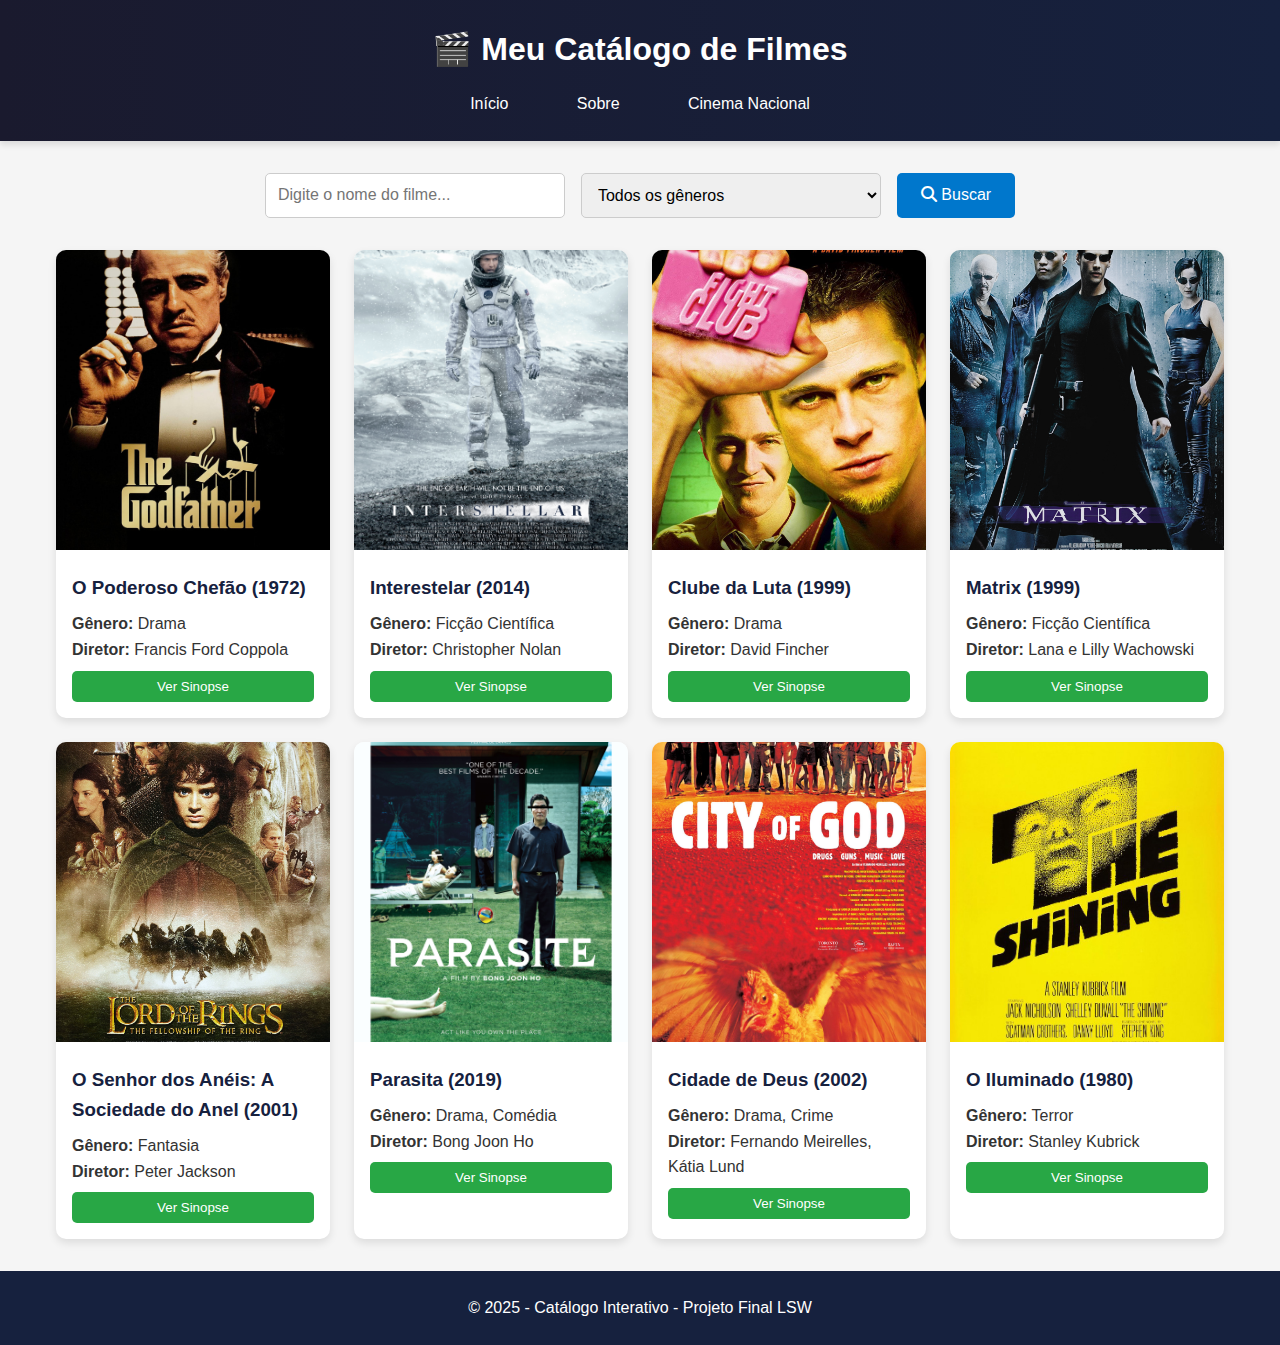
<file: index.html>
<!DOCTYPE html>
<html lang="pt-br">
<head>
    <meta charset="UTF-8">
    <meta name="viewport" content="width=device-width, initial-scale=1.0">
    <title>Catálogo de Filmes Favoritos</title>
    <link rel="stylesheet" href="css/style.css">
    <link rel="stylesheet" href="https://cdnjs.cloudflare.com/ajax/libs/font-awesome/6.4.0/css/all.min.css">
</head>
<body>
    <header>
        <h1>🎬 Meu Catálogo de Filmes</h1>
        <nav>
            <a href="index.html">Início</a>
            <a href="sobre.html">Sobre</a>
            <a href="cinema-nacional.html">Cinema Nacional</a>
        </nav>
    </header>

    <main>
        <section class="busca">
            <input type="text" id="buscar" placeholder="Digite o nome do filme...">
            <select id="filtroGenero">
                <option value="">Todos os gêneros</option>
            </select>
            <button id="btnBuscar"><i class="fas fa-search"></i> Buscar</button>
        </section>

        <section class="catalogo" id="catalogo">
        </section>

        <div class="modal" id="modal">
            <div class="modal-conteudo">
                <span class="fechar">&times;</span>
                <h2 id="modalTitulo"></h2>
                <p id="modalSinopse"></p>
                <p><strong>Ano:</strong> <span id="modalAno"></span></p>
                <p><strong>Gênero:</strong> <span id="modalGenero"></span></p>
                <p><strong>Diretor:</strong> <span id="modalDiretor"></span></p>
                <p><strong>Duração:</strong> <span id="modalDuracao"></span></p>
                <p><strong>Nota IMDB:</strong> <span id="modalNota"></span></p>
                <p><strong>Elenco Principal:</strong> <span id="modalElenco"></span></p>
            </div>
        </div>
    </main>

    <footer>
        <p>© 2025 - Catálogo Interativo - Projeto Final LSW</p>
    </footer>

    <script type="module" src="js/main.js"></script>
</body>
</html>
</file>
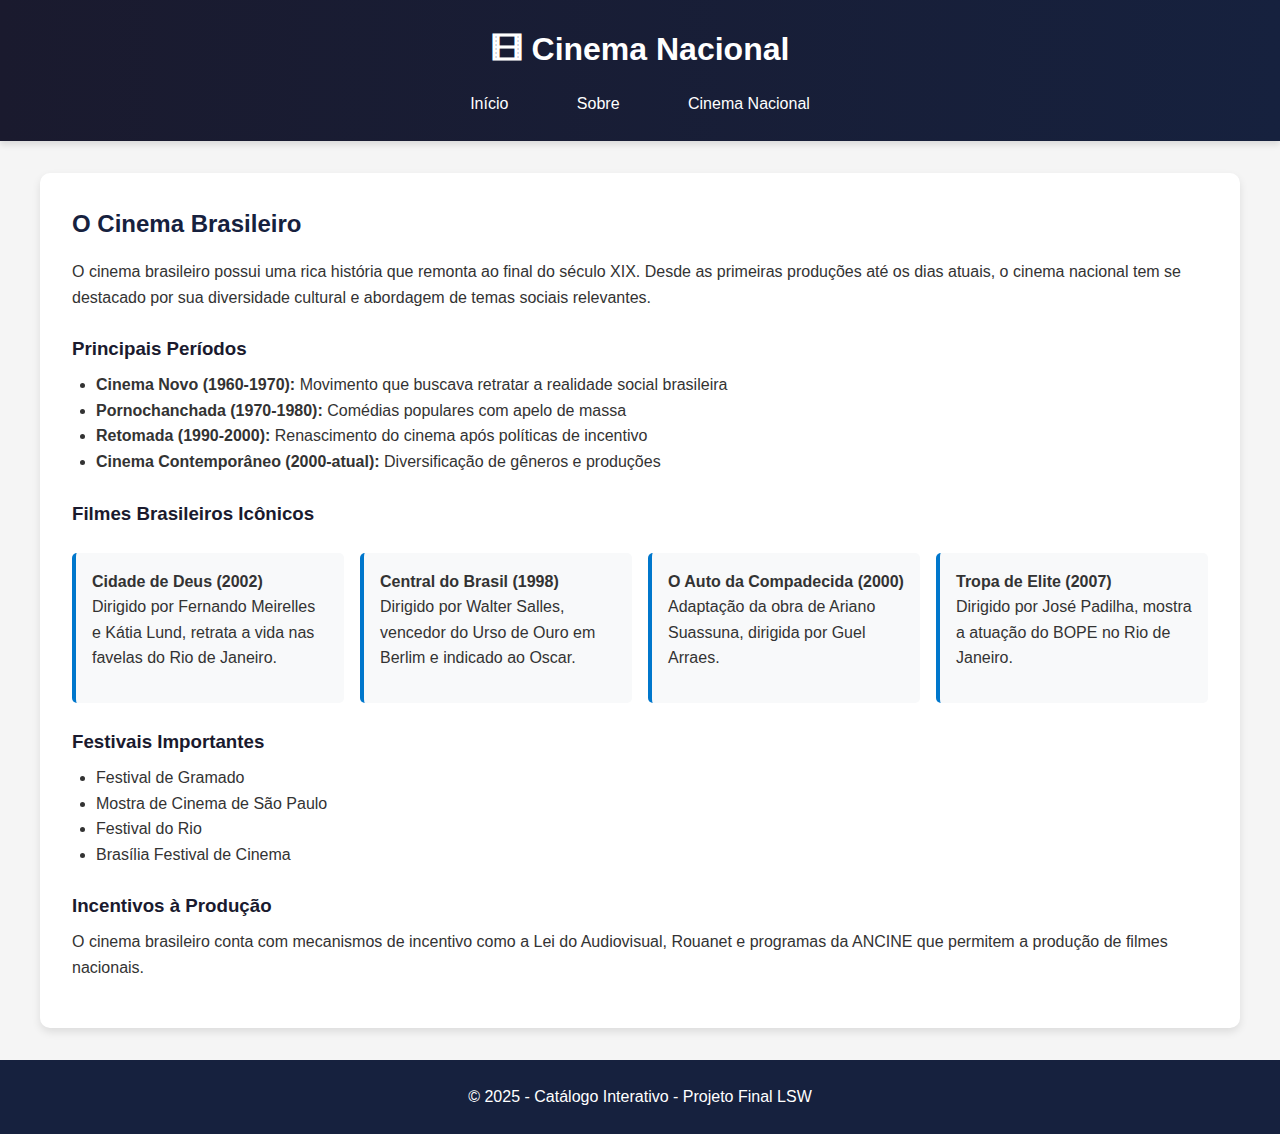
<file: cinema-nacional.html>
<!DOCTYPE html>
<html lang="pt-br">
<head>
    <meta charset="UTF-8">
    <meta name="viewport" content="width=device-width, initial-scale=1.0">
    <title>Cinema Nacional - Catálogo de Filmes</title>
    <link rel="stylesheet" href="css/style.css">
</head>
<body>
    <header>
        <h1>🎞 Cinema Nacional</h1>
        <nav>
            <a href="index.html">Início</a>
            <a href="sobre.html">Sobre</a>
            <a href="cinema-nacional.html">Cinema Nacional</a>
        </nav>
    </header>

    <main class="cinema-nacional">
        <h2>O Cinema Brasileiro</h2>
        <p>O cinema brasileiro possui uma rica história que remonta ao final do século XIX. Desde as primeiras produções até os dias atuais, o cinema nacional tem se destacado por sua diversidade cultural e abordagem de temas sociais relevantes.</p>
        
        <h3>Principais Períodos</h3>
        <ul>
            <li><strong>Cinema Novo (1960-1970):</strong> Movimento que buscava retratar a realidade social brasileira</li>
            <li><strong>Pornochanchada (1970-1980):</strong> Comédias populares com apelo de massa</li>
            <li><strong>Retomada (1990-2000):</strong> Renascimento do cinema após políticas de incentivo</li>
            <li><strong>Cinema Contemporâneo (2000-atual):</strong> Diversificação de gêneros e produções</li>
        </ul>

        <h3>Filmes Brasileiros Icônicos</h3>
        <div class="filmes-nacionais">
            <div class="filme-nacional">
                <h4>Cidade de Deus (2002)</h4>
                <p>Dirigido por Fernando Meirelles e Kátia Lund, retrata a vida nas favelas do Rio de Janeiro.</p>
            </div>
            <div class="filme-nacional">
                <h4>Central do Brasil (1998)</h4>
                <p>Dirigido por Walter Salles, vencedor do Urso de Ouro em Berlim e indicado ao Oscar.</p>
            </div>
            <div class="filme-nacional">
                <h4>O Auto da Compadecida (2000)</h4>
                <p>Adaptação da obra de Ariano Suassuna, dirigida por Guel Arraes.</p>
            </div>
            <div class="filme-nacional">
                <h4>Tropa de Elite (2007)</h4>
                <p>Dirigido por José Padilha, mostra a atuação do BOPE no Rio de Janeiro.</p>
            </div>
        </div>

        <h3>Festivais Importantes</h3>
        <ul>
            <li>Festival de Gramado</li>
            <li>Mostra de Cinema de São Paulo</li>
            <li>Festival do Rio</li>
            <li>Brasília Festival de Cinema</li>
        </ul>

        <h3>Incentivos à Produção</h3>
        <p>O cinema brasileiro conta com mecanismos de incentivo como a Lei do Audiovisual, Rouanet e programas da ANCINE que permitem a produção de filmes nacionais.</p>
    </main>

    <footer>
        <p>© 2025 - Catálogo Interativo - Projeto Final LSW</p>
    </footer>
</body>
</html>
</file>
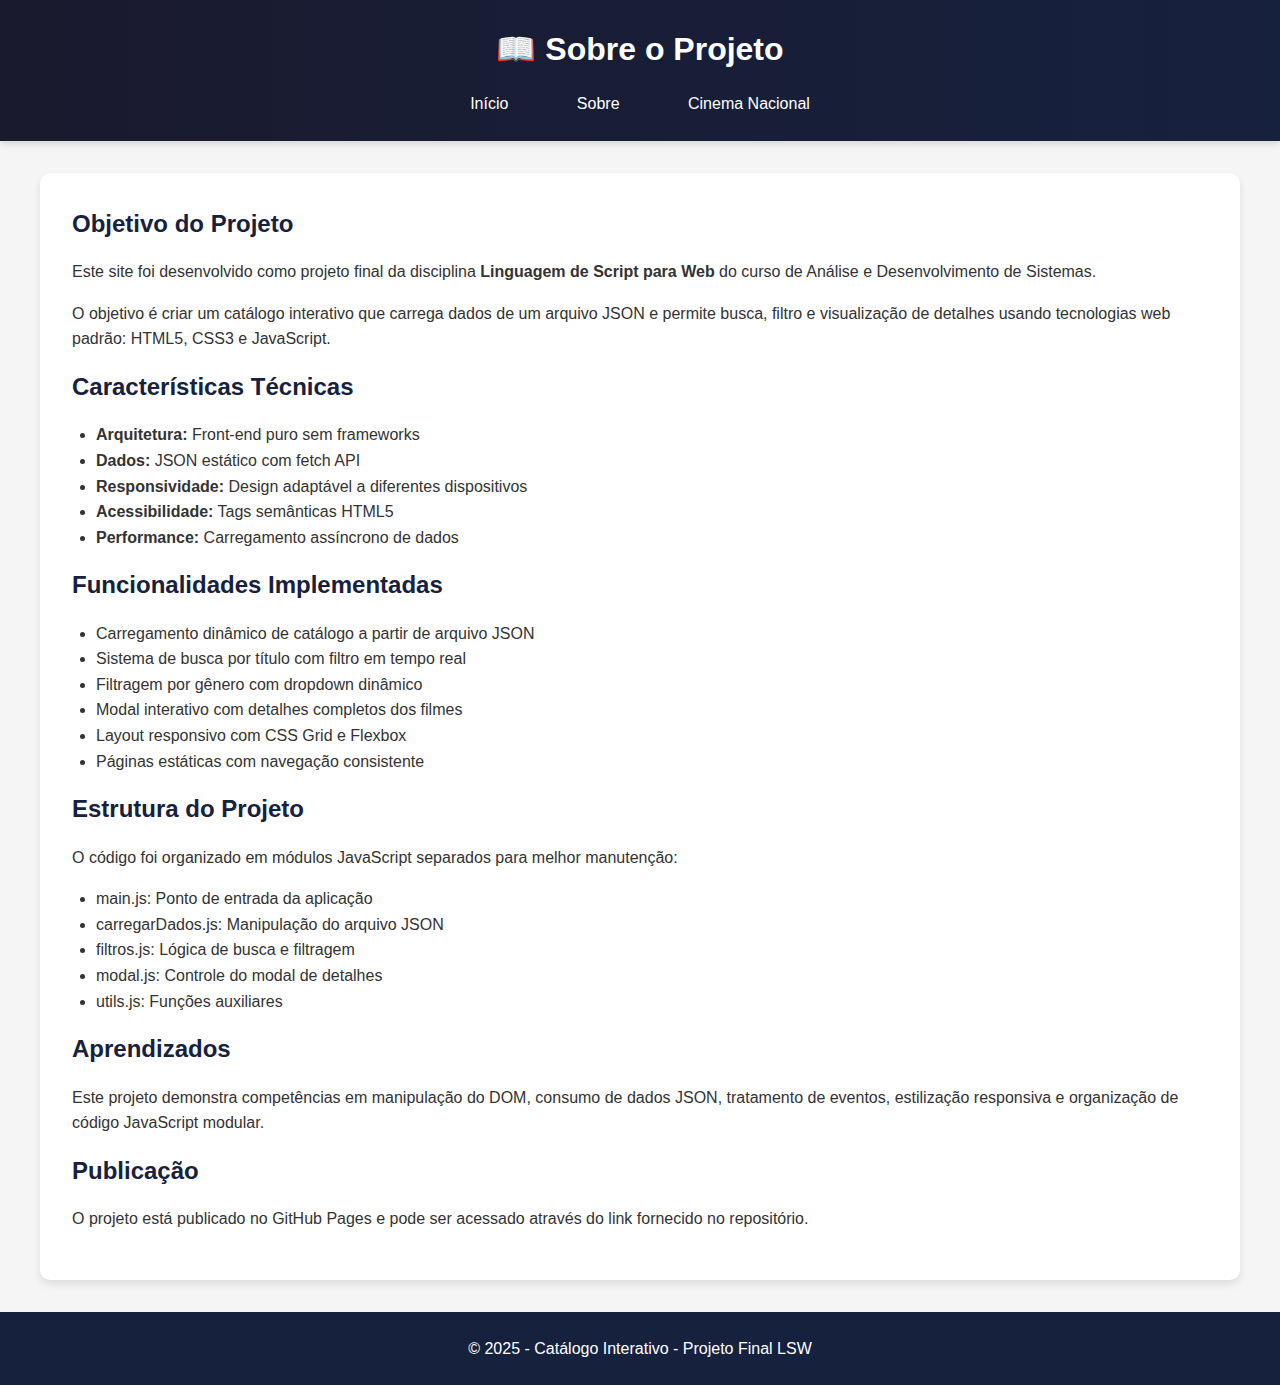
<file: sobre.html>
<!DOCTYPE html>
<html lang="pt-br">
<head>
    <meta charset="UTF-8">
    <meta name="viewport" content="width=device-width, initial-scale=1.0">
    <title>Sobre - Catálogo de Filmes</title>
    <link rel="stylesheet" href="css/style.css">
</head>
<body>
    <header>
        <h1>📖 Sobre o Projeto</h1>
        <nav>
            <a href="index.html">Início</a>
            <a href="sobre.html">Sobre</a>
            <a href="cinema-nacional.html">Cinema Nacional</a>
        </nav>
    </header>

    <main class="sobre">
        <h2>Objetivo do Projeto</h2>
        <p>Este site foi desenvolvido como projeto final da disciplina <strong>Linguagem de Script para Web</strong> do curso de Análise e Desenvolvimento de Sistemas.</p>
        <p>O objetivo é criar um catálogo interativo que carrega dados de um arquivo JSON e permite busca, filtro e visualização de detalhes usando tecnologias web padrão: HTML5, CSS3 e JavaScript.</p>
        
        <h2>Características Técnicas</h2>
        <ul>
            <li><strong>Arquitetura:</strong> Front-end puro sem frameworks</li>
            <li><strong>Dados:</strong> JSON estático com fetch API</li>
            <li><strong>Responsividade:</strong> Design adaptável a diferentes dispositivos</li>
            <li><strong>Acessibilidade:</strong> Tags semânticas HTML5</li>
            <li><strong>Performance:</strong> Carregamento assíncrono de dados</li>
        </ul>

        <h2>Funcionalidades Implementadas</h2>
        <ul>
            <li>Carregamento dinâmico de catálogo a partir de arquivo JSON</li>
            <li>Sistema de busca por título com filtro em tempo real</li>
            <li>Filtragem por gênero com dropdown dinâmico</li>
            <li>Modal interativo com detalhes completos dos filmes</li>
            <li>Layout responsivo com CSS Grid e Flexbox</li>
            <li>Páginas estáticas com navegação consistente</li>
        </ul>

        <h2>Estrutura do Projeto</h2>
        <p>O código foi organizado em módulos JavaScript separados para melhor manutenção:</p>
        <ul>
            <li><code>main.js</code>: Ponto de entrada da aplicação</li>
            <li><code>carregarDados.js</code>: Manipulação do arquivo JSON</li>
            <li><code>filtros.js</code>: Lógica de busca e filtragem</li>
            <li><code>modal.js</code>: Controle do modal de detalhes</li>
            <li><code>utils.js</code>: Funções auxiliares</li>
        </ul>

        <h2>Aprendizados</h2>
        <p>Este projeto demonstra competências em manipulação do DOM, consumo de dados JSON, tratamento de eventos, estilização responsiva e organização de código JavaScript modular.</p>

        <h2>Publicação</h2>
        <p>O projeto está publicado no GitHub Pages e pode ser acessado através do link fornecido no repositório.</p>
    </main>

    <footer>
        <p>© 2025 - Catálogo Interativo - Projeto Final LSW</p>
    </footer>
</body>
</html>
</file>
<file: css/style.css>
* {
    margin: 0;
    padding: 0;
    box-sizing: border-box;
    font-family: 'Segoe UI', Tahoma, Geneva, Verdana, sans-serif;
}

body {
    background-color: #f5f5f5;
    color: #333;
    line-height: 1.6;
}

header {
    background: linear-gradient(90deg, #1a1a2e, #16213e);
    color: white;
    padding: 1.5rem;
    text-align: center;
    box-shadow: 0 4px 6px rgba(0,0,0,0.1);
}

nav {
    margin-top: 1rem;
}

nav a {
    color: white;
    text-decoration: none;
    margin: 0 1rem;
    padding: 0.5rem 1rem;
    border-radius: 5px;
    transition: background 0.3s;
}

nav a:hover {
    background: rgba(255,255,255,0.2);
}

main {
    max-width: 1200px;
    margin: 2rem auto;
    padding: 0 1rem;
}

.busca {
    display: flex;
    gap: 1rem;
    margin-bottom: 2rem;
    flex-wrap: wrap;
    justify-content: center;
}

.busca input, .busca select {
    padding: 0.75rem;
    border: 1px solid #ccc;
    border-radius: 5px;
    font-size: 1rem;
    flex: 1;
    max-width: 300px;
}

.busca button {
    padding: 0.75rem 1.5rem;
    background: #0077cc;
    color: white;
    border: none;
    border-radius: 5px;
    cursor: pointer;
    font-size: 1rem;
    transition: background 0.3s;
}

.busca button:hover {
    background: #005fa3;
}

.catalogo {
    display: grid;
    grid-template-columns: repeat(auto-fill, minmax(250px, 1fr));
    gap: 1.5rem;
}

.filme {
    background: white;
    border-radius: 10px;
    overflow: hidden;
    box-shadow: 0 4px 8px rgba(0,0,0,0.1);
    transition: transform 0.3s;
}

.filme:hover {
    transform: translateY(-5px);
}

.filme img {
    width: 100%;
    height: 300px;
    object-fit: cover;
}

.filme-info {
    padding: 1rem;
}

.filme-info h3 {
    margin-bottom: 0.5rem;
    color: #16213e;
}

.filme-info button {
    margin-top: 0.5rem;
    padding: 0.5rem 1rem;
    background: #28a745;
    color: white;
    border: none;
    border-radius: 5px;
    cursor: pointer;
    width: 100%;
}

footer {
    text-align: center;
    padding: 1.5rem;
    background: #16213e;
    color: white;
    margin-top: 2rem;
}

.modal {
    display: none;
    position: fixed;
    z-index: 1000;
    left: 0;
    top: 0;
    width: 100%;
    height: 100%;
    background-color: rgba(0,0,0,0.7);
    justify-content: center;
    align-items: center;
}

.modal-conteudo {
    background: white;
    padding: 2rem;
    border-radius: 10px;
    max-width: 500px;
    width: 90%;
    position: relative;
}

.fechar {
    position: absolute;
    top: 1rem;
    right: 1.5rem;
    font-size: 2rem;
    cursor: pointer;
    color: #333;
}

.sobre, .cinema-nacional {
    background: white;
    padding: 2rem;
    border-radius: 10px;
    box-shadow: 0 4px 8px rgba(0,0,0,0.1);
}

.sobre h2, .cinema-nacional h2 {
    margin-bottom: 1rem;
    color: #16213e;
}

.sobre h3, .cinema-nacional h3 {
    margin-top: 1.5rem;
    margin-bottom: 0.5rem;
    color: #1a1a2e;
}

.sobre ul, .cinema-nacional ul {
    margin-left: 1.5rem;
    margin-bottom: 1rem;
}

.sobre p, .cinema-nacional p {
    margin-bottom: 1rem;
}

.filmes-nacionais {
    display: grid;
    grid-template-columns: repeat(auto-fill, minmax(250px, 1fr));
    gap: 1rem;
    margin: 1.5rem 0;
}

.filme-nacional {
    background: #f8f9fa;
    padding: 1rem;
    border-radius: 5px;
    border-left: 4px solid #0077cc;
}
</file>
